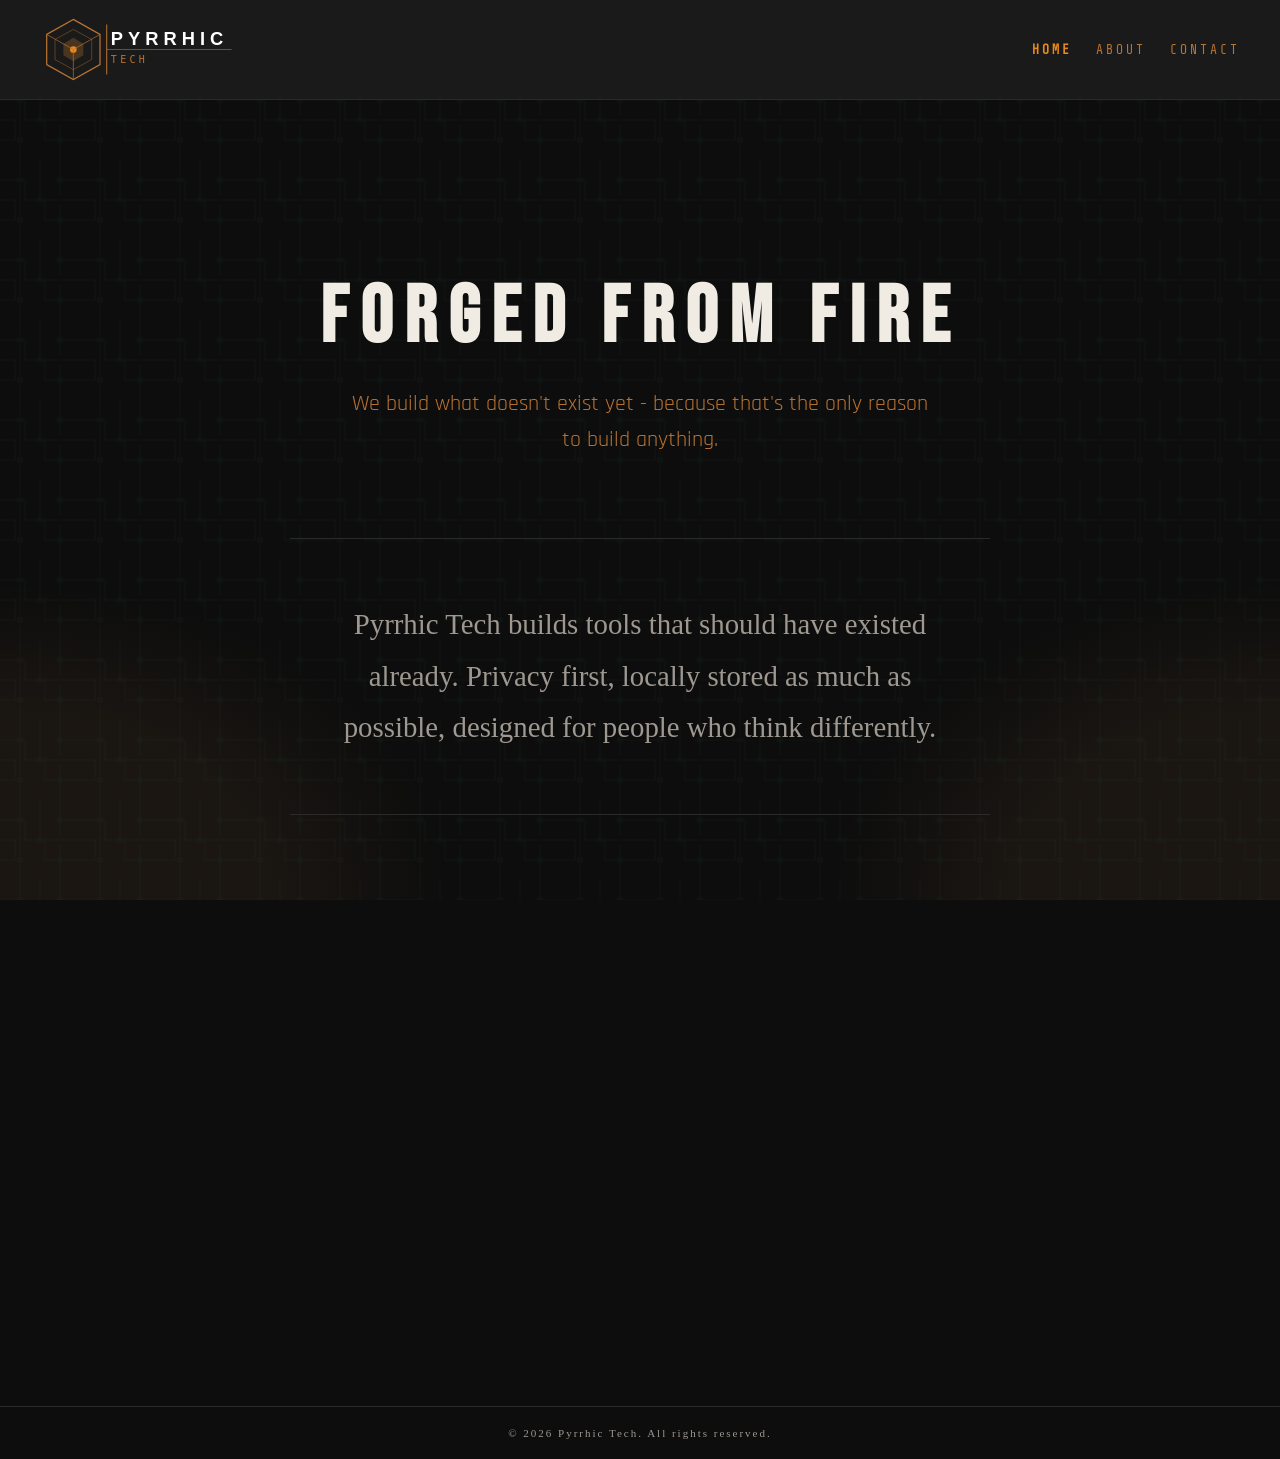
<file: index.html>
<!DOCTYPE html>
<html lang="en">
<head>
    <meta charset="UTF-8">
    <meta name="viewport" content="width=device-width, initial-scale=1.0">
    <title>Pyrrhic Tech</title>
    <link rel="stylesheet" href="style.css">
    <link href="https://fonts.googleapis.com/css2?family=Bebas+Neue&family=Share+Tech+Mono&family=Rajdhani:wght@300;400;600&display=swap" rel="stylesheet">
</head>
<body>
    <header>
        <img src="Logo/pyrrhic_lockup_nobkgd.svg"
                alt="Pyrrhic Tech"
                height="100">
                <button class="hamburger" id="hamburger">&#9776;</button>
        <nav id="nav">
            <a href="index.html" aria-current="page">Home</a>
            <a href="about.html">About</a>
            <a href="contact.html">Contact</a>
        </nav>
    </header>
    <main>
        <!--Hero Section-->
        <section class="hero">
            <h1>
                FORGED FROM FIRE
            </h1>
            <p class="hero-sub">
                We build what doesn't exist yet - because that's the only reason to build anything.
            </p>
        </section>
        <!--About Section-->
        <section class="about-brief">
            <span class="reveal">
            <p>
                Pyrrhic Tech builds tools that should have existed already. Privacy first, locally stored as much as possible, designed for people who think differently.
            </p>
            </span>
        </section>
        <!--Coming Soon-->
        <section class="products">
            <span class="reveal">
            <div class="product-card">
                <h3>
                    Can I Go Home Now?
                </h3>
                <p>
                    A fun way to track time worked because we know you are really just saying you want to go home.
                </p>
                <span class="coming-soon">
                    Coming Soon!
                </span>
            </div>
            <div class="product-card">
                <h3>
                    Fine I'll Pick
                </h3>
                <p>
                    Stop arguing about what to watch. We'll pick it for you.
                </p>
                <span class="coming-soon">
                    Coming Soon!
                </span>
            </div>
            <div class="product-card">
                <h3>
                    Blueprint
                </h3>
                <p>
                    The notes app that makes text, sketches, and voice memo the same thing.
                </p>
                <span class="coming-soon">
                    Coming Soon!
                </span>
            </div>
            </span>
        </section>
    </main>
    <footer>
        <p>© 2026 Pyrrhic Tech. All rights reserved.</p>
    </footer>
    <script src="script.js"></script>
</body>

</html>
</file>
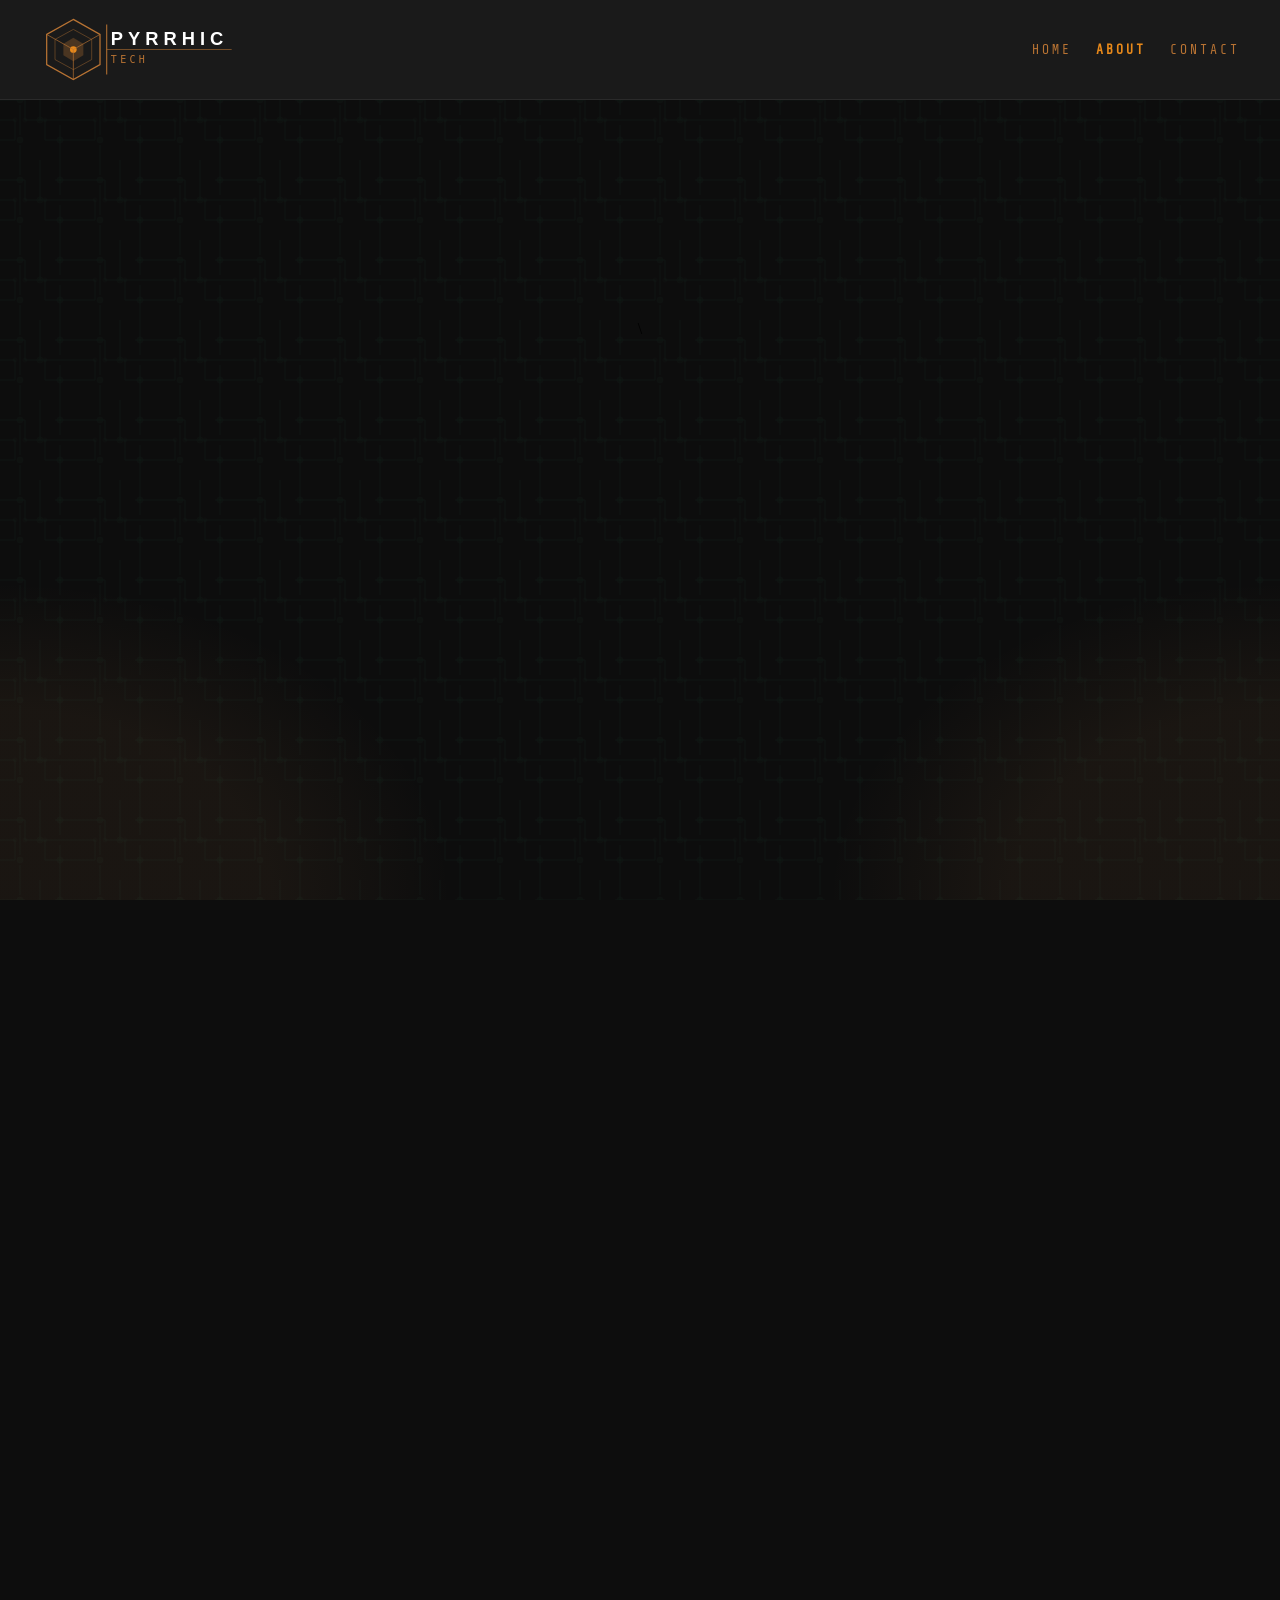
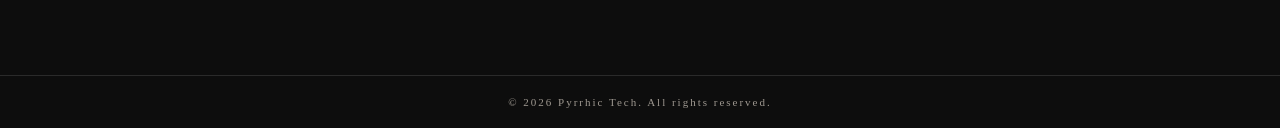
<file: about.html>
<!DOCTYPE html>
<html lang="en">

<head>
    <meta charset="UTF-8">
    <meta name="viewport" content="width=device-width, initial-scale=1.0">
    <title>Pyrrhic Tech</title>
    <link rel="stylesheet" href="style.css">
    <link href="https://fonts.googleapis.com/css2?family=Bebas+Neue&family=Share+Tech+Mono&family=Rajdhani:wght@300;400;600&display=swap" rel="stylesheet">
</head>

<body>
    <header>
        <img src="Logo/pyrrhic_lockup_nobkgd.svg"
        alt="Pyrrhic Tech"
        height="100">
        <button class="hamburger" id="hamburger">&#9776;</button>
        <nav id="nav">
            <a href="index.html">Home</a>
            <a href="about.html" aria-current="page">About</a>
            <a href="contact.html">Contact</a>
        </nav>
    </header>
    <main>
        <section class="about-hero">
            <span class="reveal">
                <h1>
                    What We Do
                </h1>
            </span>\
            <span class="reveal">
                <p class="lead">
                    We build what doesnt exist because that the only reason to build anything.
                </p>
            </span>
            </section>
            <section class="about-content">
            <span class="reveal">
            <h2>
                Who Am I
            </h2>
            </span>
            <span class="reveal">
            <p>
                I`m a former construction worker with over a decade of experience swinging a hammer, fixing and rebuilding cars, building computers on the side, and much more in between.<br>
                I once found this book called The Millionaire Fastlane by MJ Demarco. 
                In The Millionaire Fastlane, Demarco explains the structure of fast lane wealth. 
                Upon finishing I realized that the mindset that I had carried my whole life was not wrong like everyone told me, Demarco validated it. 
                The book changed my life and today I am committed to building my own fast lane wealth. 
            </p>
            </span>
            <span class="reveal">
            <h2>
                Pyrrhic Tech`s Aim
            </h2>
            </span>
            <span class="reveal">
                <p>
                    Pyrrhic Tech exist to create hard-won, high-control tools that give builders, creators, and thinkers real freedom. 
                    We start small and practical - like website builds and a snarky movie picker app to kill decision fatigue - 
                    and aim for bigger asymmetrical plays that can actually change how people work and live. <br>
                    Local-first. Privacy-focused. No ads in places that matter. 
                </p>
            </span>
            <span class="reveal">
            <h2>
                The Journey Right Now
            </h2>
            </span>
            <span class="reveal">
            <p>
                As of 2026, I am learning to code from near-zero. The site, the apps, and the bigger vision are all being built by me. 
                Follow along to stay up to date with the latest news on the journey.
            </p>
            </span>
        </section>
    </main>
    <footer>
        <p>
            © 2026 Pyrrhic Tech. All rights reserved.
        </p>
    </footer>
    <script src="script.js"></script>
</body>
</html>
</file>
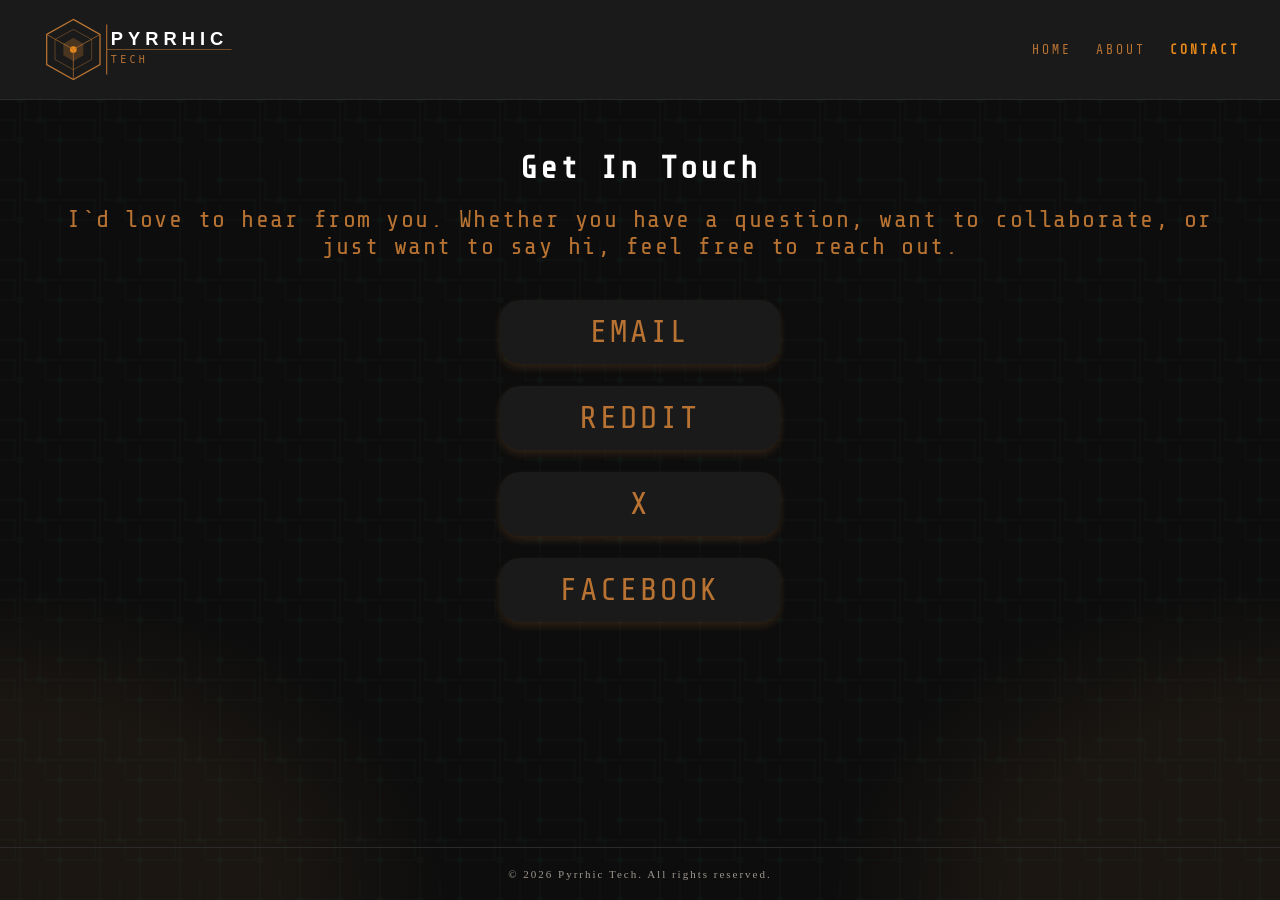
<file: contact.html>
<!DOCTYPE html>
<html lang="en">

<head>
    <meta charset="UTF-8">
    <meta name="viewport" content="width=device-width, initial-scale=1.0">
    <title>Pyrrhic Tech</title>
    <link rel="stylesheet" href="style.css">
    <link href="https://fonts.googleapis.com/css2?family=Bebas+Neue&family=Share+Tech+Mono&family=Rajdhani:wght@300;400;600&display=swap" rel="stylesheet">
</head>

<body>
    <header>
        <img src="Logo/pyrrhic_lockup_nobkgd.svg"
        alt="Pyrrhic Tech"
        height="100">
        <button class="hamburger" id="hamburger">&#9776;</button>
        <nav id="nav">
            <a href="index.html">Home</a>
            <a href="about.html">About</a>
            <a href="contact.html" aria-current="page">Contact</a>
        </nav>
    </header>
    <main>
        <span class="reveal">
        <section class="contact-hero">
            <h1>
                Get In Touch
            </h1>
            <p class="lead">
                I`d love to hear from you. Whether you have a question, want to collaborate, or just want to say hi, feel free to reach out.
            </p>
        <div class="contact-links">
        <a href="mailto:pyrrhictech@gmail.com">
            <div class="social-btn">
                Email
            </div>
        </a>
        <a href="https://reddit.com/r/PyrrhicTech" target="_blank">
            <div class="social-btn">
                Reddit
            </div>
        </a>
        <a href="https://x.com/PyrrhicTech" target="_blank">
            <div class="social-btn">
                X
            </div>
        </a>
        <a href="https://www.facebook.com/profile.php?id=61567999791720" target="_blank">
            <div class="social-btn">
                Facebook
            </div>
        </a>
        </div>
        <section class="contact-content">   
        </section>
    </span>
    </main>
    <footer>
        <p>
            © 2026 Pyrrhic Tech. All rights reserved.
        </p>
    </footer>
    <script src="script.js"></script>
</body>
</html>
</file>
<file: style.css>
/* root */
:root {
    --black: #0d0d0d;
    --charcoal: #1a1a1a;
    --copper: #b87333;
    --copper-bright: #e8891a;
    --white: #f0ece4;
    --white-dim: #9e9890;
    --border: #2a2a2a;
}

/* header styles */
*{
    margin: 0;
    padding: 0;
    box-sizing: border-box;
}

header img {
    max-width: 200px;
    height: auto;
}






/* body styles */
body {
    background-color: #0d0d0d;
    background-image: 
    radial-gradient(ellipse at 0% 100%, rgba(236, 163, 95, 0.06) 15%, transparent 25%),
    radial-gradient(ellipse at 100% 100%, rgba(236, 163, 95, 0.06) 15%, transparent 25%),
    url("Logo/pyrrhictech-site-background.svg");
    background-size:
    100% 100%,
    100% 100%,
    80px 80px;
    background-repeat:
    no-repeat,
    no-repeat,
    repeat;
    background-attachment: 
    fixed;
    padding: 0;
    margin: 0;
    display: flex;
    min-height: 100vh;
    flex-direction: column;
}

main {
    padding-top: 150px;
    padding-left: 40px;
    padding-right: 40px;
    padding-bottom: 40px;
    flex: 1;
}





/* navigation styles */

nav a {
    color: #b87333;
    text-decoration: none;
    font-family: 'Share Tech Mono', monospace;
    letter-spacing: 3px;
    font-size: 13px;
    text-transform: uppercase;
    margin-left: 20px;
}

nav a:hover {
    color: #e8891a;
    text-decoration: underline;
    
}

nav a[aria-current="page"] {
    color: #e8891a;
    font-weight: bold;
    
    
}



header {
    background-color: #1a1a1a;
    padding: 16px 40px;
    border-bottom: 1px solid #2a2a2a;
    display: flex;
    align-items: center;
    justify-content: space-between;
    position: fixed;
    top: 0;
    left: 0;
    width: 100%;
    flex-wrap: wrap;
}

footer {
    color: #7777;
    text-align: center;
    padding: 20px 40px;
    border-top: 1px solid var(--border);
    font-size: 11px;
    color: var(--white-dim);
    letter-spacing: 2px;   
}





/* About Page */

.about-hero {
    text-align: center;
    padding: 80px 20px 60px;
}

.about-hero h1 {
        font-size: 3.8rem;
        color: white;
        margin-bottom: 20px;
}

.about-hero .lead {
    font-size: 1.5rem;
    color: #b87333;
    max-width: 700px;
    margin: 0 auto;
    line-height: 1.4;
}

.about-content {
    max-width: 1000px;
    margin: 80px auto;
    padding: 0px 20px;
    line-height: 1.75;
    text-align: center;
}

.about-content h2 {
    font-size: 3.2rem;
    color: white;
    margin: 60px 0 25px 0;
}

.about-content p {
    font-size: 1.5rem;
    color: #b87333;
    margin-bottom: 40px;
}





/* Contact Page */

.social-btn{
    background-color: #1a1a1a;
    border: #2a2a2a;
    color: #b87333;
    padding: 14px 28px;
    font-family: 'Share Tech Mono', monospace;
    letter-spacing: 3px;
    font-size: 32px;
    text-transform: uppercase;
    cursor: pointer;
    transition: border-color 0.2s ease, color 0.2s ease;
    text-decoration: none;
    display: inline-block;
    align-items: center;
    min-width: 280px;
    text-align: center;
    box-shadow: 0px 4px 8px rgba(184, 115, 51, 0.2);
    border-radius: 20px;
}

.social-btn:hover{
    border-color: 1px solid #b87333;
    color: #e8891a;
    box-shadow: 0 0 18px rgba(184, 115, 51, 0.4);
    background-color:#2a2a2a;
    border-radius: 35px;

}

a{
    text-decoration: none;
}

.contact-hero h1 {
    color: white;
    font-family: 'Share Tech Mono', monospace;
    letter-spacing: 3px;
    font-size: 32px;
    text-align: center;
    padding-bottom: 20px;

}
.contact-hero .lead{
    color: #b87333;
    font-family: 'Share Tech Mono', monospace;
    letter-spacing: 1.5px;
    font-size: 24px;
    text-align: center;
}

.contact-links {
    display: flex;
    flex-direction: column;
    align-items: center;
    gap: 22px;
    margin-top: 40px;
    border-radius: 25%;
}




/* Index Page */

.hero {
    text-align: center;
    padding: 120px 40px 80px;
}

.hero h1 {
    font-family: 'Bebas Neue', sans-serif;
    font-size: 5rem;
    letter-spacing: 12px;
    color: var(--white);
    margin-bottom: 20px;
}

.hero-sub {
    font-size: 1.4rem;
    color: var(--copper);
    max-width: 600px;
    margin: 0 auto;
    line-height: 1.6;
    font-family: 'Rajdhani', sans-serif;
}

.about-brief {
    max-width: 700px;
    margin: 0 auto;
    padding: 60px 40px;
    text-align: center;
    font-size: 1.8rem;
    color: var(--white-dim);
    line-height: 1.8;
    border-top: 1px solid var(--border);
    border-bottom: 1px solid var(--border);
}

.prodicts {
    display: grid;
    grid-template-columns: repeat(auto-fit, minmax(250px, 1fr));
    gap: 24px;
    max-width: 1100px;
    margin: 60px auto;
    padding: 0 40px;
}

.product-card {
    background: var(--charcoal);
    border: 1px solid var(--border);
    padding: 32px;
    transition: border-color 0.2s ease;
    text-align: center;
}

.product-card:hover {
    border-color: var(--copper);
}

.product-card h3 {
    font-family: 'Bebas Neue', sans-serif;
    font-size: 1.8rem;
    letter-spacing: 4px;
    color: var(--white);
    margin-bottom: 12px;
}

.product-card p {
    font-size: 1.2rem;
    color: var(--white-dim);
    line-height: 1.6;
    margin-bottom: 20px;
}

.coming-soon {
    font-family: 'Share Tech Mono', monospace;
    font-size: 18px;
    letter-spacing: 3px;
    color: var(--copper);
    text-transform: uppercase;
}



/* mobile friendly */

@media (max-width: 768px) {
    .hero h1 {
        font-size: 3rem;
        letter-spacing: 6px;
    }
}

@media (max-width: 768px) {
    header {
        flex-direction: row;
        gap: 16px;
        padding: 16px 20px;
    }
}

@media (max-width: 768px) {
    .hero {
        padding: 100px 20px 60px;
    }
}

.hamburger {
    display: none;
    background-color: #1a1a1a;
    border: 1px solid #b87333;
    color: #b87333;
    width: 44px;
    height: 40px;
    border-radius: 25%;
    font-size: 1.2rem;
    cursor: pointer;
    align-items: center;
    justify-content: center;
    transition: background-color 0.2s ease, bordercolor 0.2s ease;
    position: fixed;
    top: 32px;
    right: 24px;
    z-index: 999;
    box-shadow: 0 2px 12px rgba(184,115,51,0.3);
}
@media (max-width: 768px) {
    .hamburger {
        display: flex;
    }

    #nav {
        display: none;
        flex-direction: column;
        width: 40%;
        padding: 16px 0;
        gap: 16px;
        border: 1px solid #b87333;
        border-radius: 25%;
    }
    #nav.open {
        display: flex;
        position: fixed;
        top: 100px;
        right: 1px;
        background-color: #1a1a1a;
        bottom: 1px solid #2a2a2a;
        padding: 16px;
        flex-direction: column;
        gap: 12px;
        z-index: 998;
        min-width: 160px;
        text-align: center;
    }
}

/* JavaScript reveal animation */

.reveal {
    opacity: 0;
    transform: translateY(150px);
    transition: opacity 1.5s ease, transform 1.5s ease;
}

.reveal.visible {
    opacity: 1;
    transform: translateY(0) ease;
}
</file>
